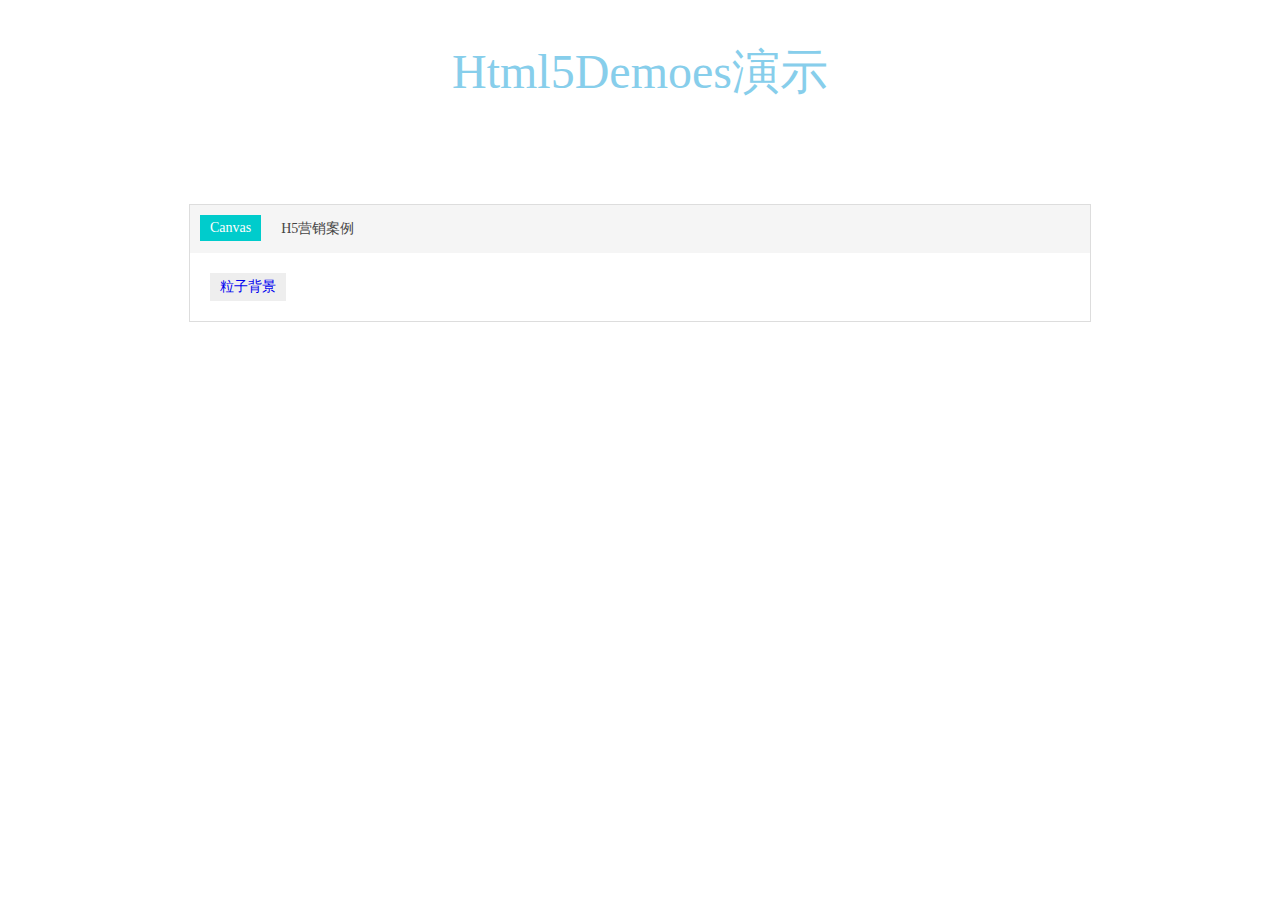
<file: index.html>
<!DOCTYPE html>
<html lang="en">
<head>
    <meta charset="UTF-8">
    <meta name="viewport" content="width=device-width, initial-scale=1.0">
    <title>Html5Demoes</title>
    <link rel="stylesheet" href="./css/reset.css">
    <link rel="stylesheet" href="./css/index.css">
    <script src="./js/jquery-1.12.4.min.js"></script>
    <script src="./js/index.js"></script>
</head>
<body>
    <h1>Html5Demoes演示</h1>
    <div class="tab">
        <ul class="tabNav">
            <li class="active"><a href="javascript:;">Canvas</a></li>
            <li class=""><a href="javascript:;">H5营销案例</a></li>
        </ul>
    
        <div class="tabCnt">
            <ul class="tabPane active">
                <li class="active"><a href="./particle/index.html">粒子背景</a></li>
            </ul>
            
            <ul class="tabPane">
                <li class="active"><a>圣诞节</a></li>
            </ul>
            
        </div>
    </div>
</body>
</html>
</file>
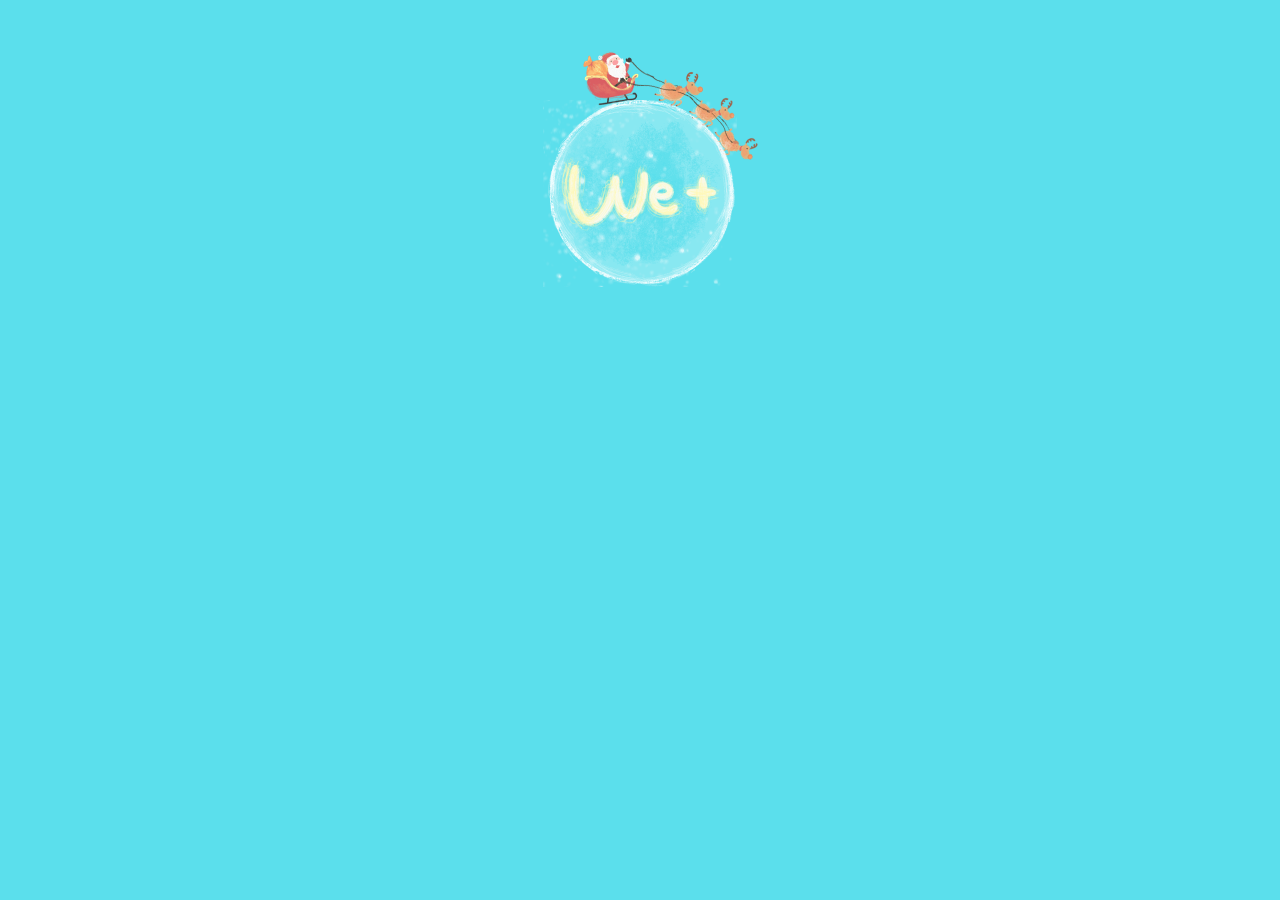
<file: merry_christmas/index.html>
<!DOCTYPE html>
<html lang="en">

<head>
    <meta charset="UTF-8">
    <meta name="viewport" content="width=device-width, initial-scale=1.0">
    <title>merry_christmas</title>
    <script>
        var targateW = 320;
        var scale = document.documentElement.clientWidth / targateW;
        var metaNode = document.querySelector('meta[name=viewport]');
        metaNode.setAttribute('content', 'initial-scale=' + scale + ',user-scalable=no');
    </script>
    <link rel="stylesheet" href="../css/reset.css">
    <link rel="stylesheet" href="./css/main.css">
    <link rel="stylesheet" href="../css/pageSlider.css">
    <script src="../js/zepto.min.js"></script>
    <script src="../js/pageSlider.min.js"></script>
</head>

<body>
        <div class="page_loading">
            <img id="loading_bar" src="./img/1447917863853.png" />
            <div class="logo">
                <img id="logo_o" src="./img/1447917863266.png" />
                <img id="logo_i" src="./img/1447917863678.png">
            </div>
        </div>
            <div class="section sec1">
                <span id="ele_1">嗨，星爵互动送了您一颗蛋</span>
                <span id="ele_2">打开看看？</span>
                <img id='ele_3' src="./img/1447236164878.png">
                <img id='ele_4' src="./img/1447236163426.png">
                <img id='ele_5' src="./img/1447236163664.png">
                <img id='ele_6' src="./img/1447236164309.png">
                <img id='ele_7' src="./img/1447236165202.png">
                <img id='ele_8' src="./img/1447237151527.png">
                <img id='ele_9' src="./img/1447236164292.png">
                <img id='ele_10' src="./img/1447236164654.png">
                <img id='ele_11' src="./img/1447725140161.png">
                <img id='ele_12' src="./img/1447236162836.png">
                <img id='ele_13' src="./img/1447236163745.png">
                <img id='ele_14' src="./img/1447236165144.png">
                <span class="arrow"></span>
            </div>
            <div class="section sec2">
                <div id="ele_21">
                    <p>我们请麋鹿先生为你带去各种礼物</p>
                    <p>圣诞袜里满满都是甜蜜和祝福</p>
                </div>
                <img id='ele_22' src="./img/1447236165202.png">
                <div id='ele_23'>
                    <img src="./img/1447236165202.png">
                </div>
                <div id='ele_24'>
                    <img src="./img/1447236165202.png">
                </div>
                <img id='ele_25' src="./img/1447742128258.png">
                <img id='ele_26' src="./img/1447742129513.png">
                <img id='ele_27' src="./img/1447742128393.png">
                <img id='ele_28' src="./img/1447742128454.png">
                <img id='ele_29' src="./img/1447742128721.png">
                <img id='ele_30' src="./img/1447742129757.png">
                <span class="arrow"></span>
            </div>
            <div class="section sec3">
                <img id='ele_34' src="./img/1447729334942.png" alt="">
                <img id='ele_31' src="./img/1447729905860.png" alt="">
                <img id='ele_32' src="./img/1447729334880.png" alt="">
                <img id='ele_33' src="./img/1447729335252.png" alt="">
                <p id='ele_35'>愿你的生活像圣诞树一样璀璨挺拔</p>
                <img id='ele_311' src="./img/1447729905724.png" alt="">
                <img id='ele_36' src="./img/1447729906580.png" alt="">
                <img id='ele_37' src="./img/1447730472157.png" alt="">
                <img id='ele_38' src="./img/1447729905976.png" alt="">
                <img id='ele_39' src="./img/1447730472676.png" alt="">
                <img id='ele_310' src="./img/1447729905612.png" alt="">
                <class class="arrow"></class>
            </div>
            <div class="section sec4">
                <img id='ele_41' src="./img/1447732331302.png" alt="">
                <p id='ele_42'>愿你无拘无束像姜饼人一样勇往直前</p>
                <div id='ele_46'>
                    <img src="./img/1447732331430.png">
                </div>
                <img id='ele_44' src="./img/1447732331819.png" alt="">
                <img id='ele_45' src="./img/1447732330542.png" alt="">
                <img id='ele_47' src="./img/1447732331430.png" alt="">
                <img id='ele_48' src="./img/1447732331948.png" alt="">
                <class class="arrow"></class>
            </div>
            <div class="section sec5">
                <div id="ele_51">
                    <p>愿你天天都有好胃口</p>
                    <p>一口气就能吃掉一只火鸡</p>
                </div>
                <img id='ele_52' src="./img/1447733710383.png" alt="">
                <img id='ele_53' src="./img/1447733709367.png" alt="">
                <img id='ele_54' src="./img/1447733710856.png" alt="">
                <img id='ele_55' src="./img/1447733710565.png" alt="">
                <img id='ele_56' src="./img/1447733711204.png" alt="">
                <img id='ele_57' src="./img/1447733711208.png" alt="">
                <img id='ele_58' src="./img/1447733711305.png" alt="">
                <img id='ele_59' src="./img/1447733711449.png" alt="">
                <img id='ele_510' src="./img/1447733711742.png" alt="">
                <class class="arrow"></class>
            </div>
            <div class="section sec6">
                <img id='ele_61' src="./img/1447745239612.png" alt="">
                <img id='ele_63' src="./img/1447745240254.png" alt="">
                <img id='ele_62' src="./img/1447745240216.png" alt="">
                <img id='ele_64' src="./img/1447745239720.png" alt="">
                <img id='ele_65' src="./img/1447745239794.png" alt="">
                <div id="ele_66">
                    <p>亲爱的朋友,祝愿你圣诞节快乐</p>
                    <p>永远平安幸福，事事如意！</p>
                    <p>所以，请再吃一个苹果吧！</p>
                </div>
                <div id='ele_67'>
                    <img src="./img/1447742128984.png">
                </div>
                <div id='ele_68'>
                    <img src="./img/1447742128984.png">
                </div>
                <div id='ele_69'>
                    <img src="./img/1447742128984.png">
                </div>
                <div id='ele_610'>
                    <img src="./img/1447742128984.png">
                </div>
                <div id='ele_611'>
                    <img src="./img/1447742128984.png">
                </div>
                <div id='ele_612'>
                    <img src="./img/1447742128984.png">
                </div>
                <div id='ele_613'>
                    <img src="./img/1447742128984.png">
                </div>
                <class class="arrow"></class>
            </div>
        <div class="page_indicator">
            <span id="progress_tip"></span>
            <span id="page_tip"></span>
        </div>
        <div id="musicPlayer">

        </div>
</body>
<script src="./js/main.js"></script>
</html>
</file>
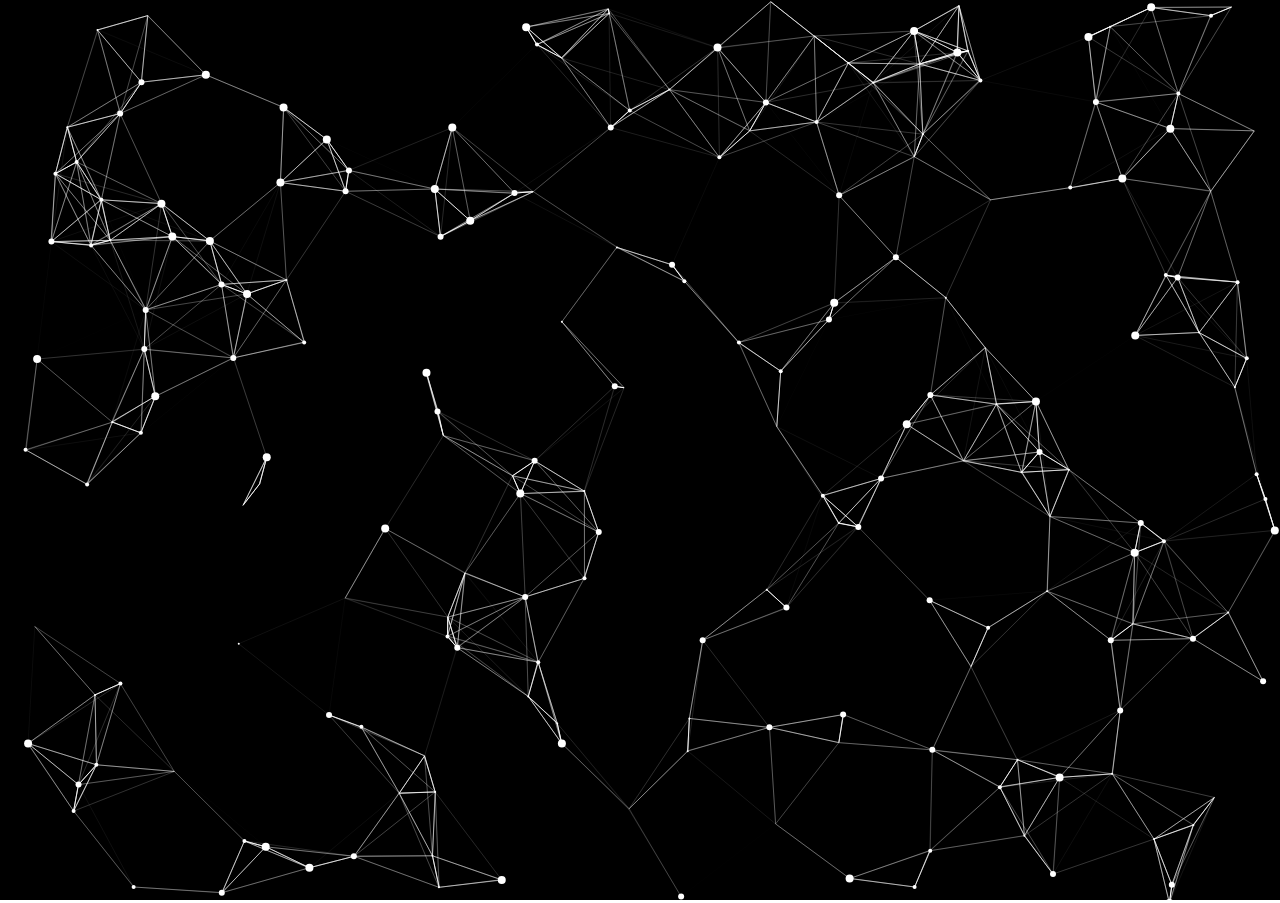
<file: particle/index.html>
<!DOCTYPE html>
<html lang="en">

<head>
    <meta charset="UTF-8">
    <meta name="viewport" content="width=device-width, initial-scale=1.0">
    <title>粒子背景特效</title>
    <link rel="stylesheet" href="../css/reset.css">
    <script src="../js/jquery-1.12.4.min.js"></script>
    <style>
        html,
        body {
            width: 100%;
            height: 100%;
        }

        canvas {
            background: black;
        }
    </style>
</head>

<body>
    <canvas width="100%" height="100%"></canvas>
</body>

</html>
<script>
    $(function () {
        var timer = null;
        var $canvas = $('canvas');
        var width;
        var height;
        var mouseX = -1;
        var mouseY = -1;
        var pointArry = [];
        var zoom;//页面的缩放比
        mainBgFullScreen();
        window.addEventListener('resize', function () {
            if (timer) {
                window.cancelAnimationFrame(timer);
            }
            mainBgFullScreen();
        });
        //初始化canvas全屏
        function mainBgFullScreen() {
            width = $(':root').width();
            height = $(':root').height();
            zoom = getZoom();
            $canvas.attr('width', width);
            $canvas.attr('height', height);
            pointArry.splice(0, pointArry.length);
            //开始先放200个点
            for (var i = 0; i < ~~(200 * zoom); i++) {
                pointArry.push(creatPoint());
            }
            //绘制canvas
            if ($canvas[0].getContext) {
                var ctx = $canvas[0].getContext('2d');
                ctx.fillStyle = '#ffffff';
                ctx.strokeStyle = 'rgba(255,255,255,0)';
                ctx.lineWidth = 1 * zoom;
                drawCanvas(ctx);
            }
            $canvas.on('mousemove', function (ev) {
                ev = ev || event;
                mouseX = ev.offsetX;
                mouseY = ev.offsetY;
            });
        }
        //随机生成一个点
        function creatPoint() {
            var xsKew = (Math.random() - 0.5) * zoom;//x轴偏移量
            var ysKew = (Math.random() - 0.5) * zoom;//y轴偏移量
            var r = ~~(Math.random() * 5 * zoom);
            var x = ~~(Math.random() * (width - r)) + 2 * r;
            var y = ~~(Math.random() * (height - r)) + 2 * r;
            var point = {
                x: x,
                y: y,
                xsKew: xsKew,
                ysKew: ysKew,
                r: r
            }
            return point;
        }


        //绘制canvas
        function drawCanvas(ctx) {
            ctx.clearRect(0, 0, $canvas.width(), $canvas.height());
            $.each(pointArry, function (index) {
                var i = index;
                ctx.beginPath();
                this.x += this.xsKew;
                this.y += this.ysKew;
                //处理边缘碰撞
                if (this.x <= this.r || this.x >= $canvas.width() - this.r) {
                    this.xsKew = -this.xsKew;
                    this.x = this.x + this.xsKew;
                }
                if (this.y <= this.r || this.y >= $canvas.height() - this.r) {
                    this.ysKew = -this.ysKew;
                    this.y = this.y + this.ysKew;
                }
                //绘制点
                ctx.arc(this.x, this.y, this.r, 0, 2 * Math.PI);
                ctx.fill();
                $.each(pointArry, function (index) {
                    if (index != i) {
                        drawLine(ctx, pointArry[i].x, pointArry[i].y, this.x, this.y);
                    }
                });
                if (mouseX > 0 && mouseY > 0) {
                    drawLine(ctx, mouseX, mouseY, this.x, this.y);
                }
            });
            if (window.requestAnimationFrame) timer = window.requestAnimationFrame(drawCanvas.bind(this, ctx));
            else if (window.msRequestAnimationFrame) timer = window.msRequestAnimationFrame(drawCanvas.bind(this, ctx));
            else if (window.mozRequestAnimationFrame) timer = window.mozRequestAnimationFrame(drawCanvas.bind(this, ctx));
            else if (window.webkitRequestAnimationFrame) timer = window.webkitRequestAnimationFrame(drawCanvas.bind(this, ctx));
        }
        //画线
        function drawLine(ctx, p1x, p1y, p2x, p2y) {
            var xDistance = Math.abs(p1x - p2x);//计算两点间的x距离
            var yDistance = Math.abs(p1y - p2y);//计算两点间的y距离
            var distance = Math.sqrt(xDistance * xDistance + yDistance * yDistance);
            if (distance <= 120) {
                ctx.fillStyle = '#ffffff';//解决窗口缩放时圆点变黑
                ctx.strokeStyle = 'rgba(255,255,255,' + (1 - distance / 120) + ')';
                ctx.save();
                ctx.beginPath();
                ctx.moveTo(p1x, p1y);
                ctx.lineTo(p2x, p2y);
                ctx.stroke();
                ctx.restore();
            }
        }
        //获取页面被缩放的比例
        function getZoom() {
            var zoom
            zoom = window.innerWidth/ window.screen.width
            console.log(zoom);
            return zoom;
        }
    })
</script>
</file>
<file: css/index.css>
body { font: 14px "Microsoft Yahei"; overflow-x: hidden;}
h1 { width: 900px; margin: 40px auto 100px; font: 48px "Microsoft Yahei"; text-align: center; font-weight: 500;color: skyblue}
.tab { width: 900px; margin: 0 auto; border: 1px solid #ddd;}
.tabNav { padding-bottom: 10px; overflow: hidden; zoom: 1; background-color: #f5f5f5;}
.tabNav li { float: left; margin: 10px 0 0 10px; display: inline;}
.tabNav a { float: left; padding: 5px 10px; color: #444; text-decoration: none;}
.tabNav .active a { color: #fff; background-color: #0cc;}

.tabPane { display: none; overflow: hidden; zoom: 1;}
.tabCnt .active { display: block;}
.tabCnt { padding: 10px 20px 20px;}
.tabPane li { float: left; margin: 10px 10px 0 0; padding: 5px 10px; background-color: #eee; cursor: pointer;}
.tabPane .active { color: #0cc;}
</file>
<file: merry_christmas/css/main.css>
html,
body {
  width: 100%;
  height: 100%;
  overflow: hidden;
}
html .page_loading,
body .page_loading {
  display: block;
  position: absolute;
  top: 0;
  left: 0;
  width: 100%;
  height: 100%;
  background-color: #5BDFEC;
}
html .page_loading .logo,
body .page_loading .logo {
  position: absolute;
  top: 100px;
  left: 0;
  right: 0;
  margin: auto;
  width: 194px;
  height: 187px;
  background-image: url('../img/1447917863188.png');
  background-position: center center;
}
html .page_loading .logo #logo_o,
body .page_loading .logo #logo_o {
  position: absolute;
  top: 0;
  left: 0;
  width: 100%;
  height: 100%;
}
html .page_loading .logo #logo_i,
body .page_loading .logo #logo_i {
  position: absolute;
  top: 0;
  left: 0;
  right: 0;
  bottom: 0;
  margin: auto;
  width: 159px;
  height: 74px;
}
html .page_loading #loading_bar,
body .page_loading #loading_bar {
  position: absolute;
  top: 31px;
  left: 0;
  right: 0;
  margin: auto;
  width: 320px;
  height: 320px;
  animation: rotate 2s linear 0s infinite both;
}
html .sec1,
body .sec1 {
  background-color: #10C4BF;
}
html .sec1 #ele_1,
body .sec1 #ele_1 {
  position: absolute;
  top: 45px;
  left: 0;
  right: 0;
  font-size: 15px;
  color: #fff;
  margin: auto;
  text-align: center;
}
html .sec1 #ele_2,
body .sec1 #ele_2 {
  position: absolute;
  top: 75px;
  left: 0;
  right: 0;
  font-size: 15px;
  color: #fff;
  margin: auto;
  text-align: center;
}
html .sec1 #ele_3,
body .sec1 #ele_3 {
  position: absolute;
  left: 0;
  top: 7px;
  width: 100%;
}
html .sec1 #ele_4,
body .sec1 #ele_4 {
  position: absolute;
  left: 122px;
  top: 134px;
  height: 27px;
}
html .sec1 #ele_5,
body .sec1 #ele_5 {
  position: absolute;
  left: 12px;
  top: 43px;
  height: 87px;
}
html .sec1 #ele_6,
body .sec1 #ele_6 {
  position: absolute;
  left: 0px;
  top: 127px;
  width: 100%;
}
html .sec1 #ele_7,
body .sec1 #ele_7 {
  position: absolute;
  left: 0;
  right: 0;
  top: 317px;
  margin: auto;
  width: 39px;
  z-index: 5;
  transform-origin: top center;
}
html .sec1 #ele_8,
body .sec1 #ele_8 {
  position: absolute;
  left: 0;
  right: 0;
  top: 214px;
  margin: auto;
  height: 283px;
  z-index: 4;
}
html .sec1 #ele_9,
body .sec1 #ele_9 {
  position: absolute;
  left: 0;
  right: 0;
  top: 364px;
  margin: auto;
  height: 135px;
  z-index: 4;
}
html .sec1 #ele_10,
body .sec1 #ele_10 {
  position: absolute;
  left: 176px;
  top: 257px;
  width: 107px;
}
html .sec1 #ele_11,
body .sec1 #ele_11 {
  position: absolute;
  left: 19px;
  top: 277px;
  width: 128px;
}
html .sec1 #ele_12,
body .sec1 #ele_12 {
  position: absolute;
  left: 0;
  right: 0;
  top: 464px;
  margin: auto;
  height: 42px;
  z-index: 3;
}
html .sec1 #ele_13,
body .sec1 #ele_13 {
  position: absolute;
  left: 0;
  bottom: 0;
  width: 100%;
  z-index: 2;
}
html .sec1 #ele_14,
body .sec1 #ele_14 {
  position: absolute;
  left: 0;
  top: 382px;
  width: 100%;
}
html .sec2,
body .sec2 {
  background-color: #07DBE0;
}
html .sec2 #ele_21,
body .sec2 #ele_21 {
  position: absolute;
  top: 343px;
  width: 100%;
  font-size: 14px;
  color: #fff;
  text-align: center;
  line-height: 26px;
}
html .sec2 #ele_22,
body .sec2 #ele_22 {
  position: absolute;
  top: 215px;
  left: 116px;
  width: 36px;
  transform-origin: top center;
  animation: swing 1s ease 0s 3 both;
  z-index: 2;
}
html .sec2 #ele_23,
body .sec2 #ele_23 {
  position: absolute;
  top: 145px;
  left: 260px;
  width: 36px;
  transform-origin: top center;
  animation: swing 1s ease 0s 3 both;
  z-index: 2;
}
html .sec2 #ele_23 img,
body .sec2 #ele_23 img {
  width: 36px;
  transform: rotate(333.263deg) translateZ(0px);
}
html .sec2 #ele_24,
body .sec2 #ele_24 {
  position: absolute;
  top: 40px;
  left: 100px;
  width: 36px;
  transform-origin: top center;
  animation: swing 1s ease 0s 3 both;
  z-index: 2;
}
html .sec2 #ele_24 img,
body .sec2 #ele_24 img {
  width: 36px;
  transform: rotate(27.6585deg) translateZ(0px);
}
html .sec2 #ele_25,
body .sec2 #ele_25 {
  position: absolute;
  top: 36px;
  left: 5px;
  z-index: 4;
  height: 304px;
  z-index: 3;
}
html .sec2 #ele_26,
body .sec2 #ele_26 {
  position: absolute;
  top: 96px;
  left: 82px;
  width: 41px;
  z-index: 2;
}
html .sec2 #ele_27,
body .sec2 #ele_27 {
  position: absolute;
  top: 155px;
  left: 223px;
  width: 35px;
  z-index: 2;
}
html .sec2 #ele_28,
body .sec2 #ele_28 {
  position: absolute;
  top: 27px;
  left: 150px;
  width: 73px;
  z-index: 1;
}
html .sec2 #ele_29,
body .sec2 #ele_29 {
  position: absolute;
  left: 0px;
  top: 20px;
  width: 320px;
  height: 232px;
  display: block;
}
html .sec2 #ele_30,
body .sec2 #ele_30 {
  position: absolute;
  left: 0;
  right: 0;
  margin: auto;
  bottom: 0px;
  width: 204px;
  height: 130px;
  z-index: 11;
}
html .sec3 #ele_31,
body .sec3 #ele_31 {
  position: absolute;
  left: 0;
  right: 0;
  margin: auto;
  width: 310px;
  height: 420px;
}
html .sec3 #ele_32,
body .sec3 #ele_32 {
  position: absolute;
  left: 0px;
  right: 0;
  margin: auto;
  width: 320px;
  height: 550px;
  animation: fadeInUp 1s ease 0.3s 1 both;
}
html .sec3 #ele_33,
body .sec3 #ele_33 {
  position: absolute;
  left: 0px;
  right: 0;
  margin: auto;
  width: 320px;
  height: 550px;
}
html .sec3 #ele_34,
body .sec3 #ele_34 {
  position: absolute;
  left: 0px;
  right: 0;
  margin: auto;
  width: 320px;
  height: 550px;
}
html .sec3 #ele_35,
body .sec3 #ele_35 {
  position: absolute;
  left: 0;
  right: 0;
  margin: auto;
  top: 52px;
  width: 261px;
  height: 48px;
  font-size: 15px;
  text-align: center;
  color: #fff;
}
html .sec3 #ele_36,
body .sec3 #ele_36 {
  position: absolute;
  left: 0px;
  right: 0;
  margin: auto;
  top: 67px;
  width: 217px;
  height: 360px;
}
html .sec3 #ele_37,
body .sec3 #ele_37 {
  position: absolute;
  left: 0px;
  right: 0;
  margin: auto;
  top: 102px;
  width: 262px;
}
html .sec3 #ele_38,
body .sec3 #ele_38 {
  position: absolute;
  left: 79px;
  right: 0;
  top: 79px;
  width: 187.5px;
}
html .sec3 #ele_39,
body .sec3 #ele_39 {
  position: absolute;
  left: 72px;
  right: 0;
  top: 135px;
  width: 205px;
}
html .sec3 #ele_310,
body .sec3 #ele_310 {
  position: absolute;
  left: 0px;
  right: 0;
  margin: auto;
  top: 81px;
  width: 36px;
  height: 35px;
  animation: rotate 4s ease 0s 5 both;
}
html .sec3 #ele_311,
body .sec3 #ele_311 {
  position: absolute;
  left: 51px;
  right: 0;
  top: 93px;
  width: 239px;
}
html .sec4,
body .sec4 {
  background-color: #15BFBF;
}
html .sec4 #ele_41,
body .sec4 #ele_41 {
  position: absolute;
  left: 0px;
  right: 0;
  top: 6px;
  margin: auto;
  width: 320px;
  height: 350px;
  animation: flash 4s linear 0s infinite both;
}
html .sec4 #ele_42,
body .sec4 #ele_42 {
  position: absolute;
  left: 0px;
  right: 0;
  margin: auto;
  top: 42px;
  width: 261px;
  font-size: 14px;
  color: #fff;
  text-align: center;
  animation: fadeIn 1s ease 1s 1 both;
}
html .sec4 #ele_43,
body .sec4 #ele_43 {
  position: absolute;
  left: 186px;
  top: 274px;
  width: 119px;
  animation: rubberBand 1s ease 0s 1 both;
}
html .sec4 #ele_44,
body .sec4 #ele_44 {
  position: absolute;
  left: 0px;
  right: 0;
  margin: auto;
  bottom: 0;
  width: 100%;
  animation: fadeInDown 1s ease 0.3s 1 both;
}
html .sec4 #ele_45,
body .sec4 #ele_45 {
  position: absolute;
  left: 127px;
  bottom: 0;
  width: 133px;
  animation: fadeIn 1s ease 2.5s 1 both;
}
html .sec4 #ele_46,
body .sec4 #ele_46 {
  position: absolute;
  left: 200px;
  top: 192px;
  width: 78px;
  animation: fadeInDown 1s ease 2.3s 1 both;
}
html .sec4 #ele_46 img,
body .sec4 #ele_46 img {
  width: 100%;
  transform: rotate(328.543deg);
}
html .sec4 #ele_47,
body .sec4 #ele_47 {
  position: absolute;
  left: -55px;
  top: 127px;
  width: 252px;
  animation: zoomIn 1s ease 3.5s 1 both;
}
html .sec4 #ele_48,
body .sec4 #ele_48 {
  position: absolute;
  left: 145px;
  top: 258px;
  width: 39px;
  animation: bounceIn 1s ease 4s 1 both;
}
html .sec5,
body .sec5 {
  background-color: #00E4ED;
}
html .sec5 #ele_51,
body .sec5 #ele_51 {
  position: absolute;
  left: 0;
  right: 0;
  margin: auto;
  top: 42px;
  width: 261px;
  height: 78px;
  animation: fadeIn 1s ease 1s 1 both;
}
html .sec5 #ele_51 p,
body .sec5 #ele_51 p {
  text-align: center;
  font-size: 16px;
  color: #fff;
  line-height: 23px;
}
html .sec5 #ele_52,
body .sec5 #ele_52 {
  position: absolute;
  bottom: 0;
  width: 100%;
  animation: fadeInDown 1s ease 0.3s 1 both;
}
html .sec5 #ele_53,
body .sec5 #ele_53 {
  position: absolute;
  left: 0;
  right: 0;
  margin: auto;
  top: 283px;
  width: 283px;
  animation: bounceIn 1s ease 0.8s 1 both;
}
html .sec5 #ele_54,
body .sec5 #ele_54 {
  position: absolute;
  left: 0;
  right: 0;
  margin: auto;
  top: 170px;
  width: 223px;
  animation: fadeOut 0.1s ease 0s 1 both;
}
html .sec5 #ele_55,
body .sec5 #ele_55 {
  position: absolute;
  left: 0;
  right: 0;
  margin: auto;
  top: 125px;
  width: 304px;
  animation: moveOutUp 1s ease 0s 1 both;
}
html .sec5 #ele_56,
body .sec5 #ele_56 {
  position: absolute;
  left: 0;
  right: 0;
  margin: auto;
  top: 240px;
  width: 223px;
  animation: bounceIn 1s ease 5.7s 1 both;
}
html .sec5 #ele_57,
body .sec5 #ele_57 {
  position: absolute;
  left: 0;
  right: 0;
  margin: auto;
  top: 136px;
  height: 102px;
  animation: fadeIn 1s ease 5.3s 1 both;
}
html .sec5 #ele_58,
body .sec5 #ele_58 {
  position: absolute;
  left: 39px;
  top: 355px;
  width: 21px;
  animation: fadeInLeft 1s ease 5.1s 1 both;
}
html .sec5 #ele_59,
body .sec5 #ele_59 {
  position: absolute;
  right: 39px;
  top: 355px;
  width: 32px;
  animation: fadeInRight 1s ease 5.1s 1 both;
}
html .sec5 #ele_510,
body .sec5 #ele_510 {
  position: absolute;
  left: 0;
  right: 0;
  margin: auto;
  top: 121px;
  height: 115px;
  animation: pulse 1s linear 0s infinite both;
}
html .sec6,
body .sec6 {
  background-color: #09CED4;
}
html .sec6 #ele_61,
body .sec6 #ele_61 {
  position: absolute;
  left: 0px;
  bottom: 0;
  width: 100%;
  animation: fadeInDown 1s ease 0.3s 1 both;
}
html .sec6 #ele_62,
body .sec6 #ele_62 {
  position: absolute;
  left: 0px;
  bottom: 0;
  width: 100%;
  animation: fadeIn 1s ease 0.9s 1 both;
}
html .sec6 #ele_63,
body .sec6 #ele_63 {
  position: absolute;
  left: 0;
  right: 0;
  margin: auto;
  top: 158px;
  width: 109px;
  animation: bounceIn 1s ease 1.3s 1 both;
}
html .sec6 #ele_64,
body .sec6 #ele_64 {
  position: absolute;
  left: 0;
  right: 0;
  margin: auto;
  top: 279px;
  height: 53px;
  animation: bounceIn 1s ease 1.3s 1 both;
}
html .sec6 #ele_65,
body .sec6 #ele_65 {
  position: absolute;
  left: 0;
  right: 0;
  margin: auto;
  top: 346px;
  width: 100%;
  animation: fadeIn 1s ease 2s 1 both;
}
html .sec6 #ele_66,
body .sec6 #ele_66 {
  position: absolute;
  left: 0;
  right: 0;
  margin: auto;
  top: 42px;
  width: 261px;
  height: 78px;
  animation: fadeIn 1s ease 1s 1 both;
}
html .sec6 #ele_66 p,
body .sec6 #ele_66 p {
  text-align: center;
  font-size: 16px;
  color: #fff;
  line-height: 23px;
}
html .sec6 #ele_67,
body .sec6 #ele_67 {
  position: absolute;
  left: 261px;
  top: 189px;
  width: 32px;
  height: 32px;
  animation: fadeInUp 1s ease 2.1s 1 both;
}
html .sec6 #ele_67 img,
body .sec6 #ele_67 img {
  width: 100%;
  transform: rotate(83.8445deg) translateZ(0px);
}
html .sec6 #ele_68,
body .sec6 #ele_68 {
  position: absolute;
  left: 12px;
  top: 235px;
  width: 44px;
  height: 44px;
  animation: fadeInUp 1s ease 2s 1 both;
}
html .sec6 #ele_68 img,
body .sec6 #ele_68 img {
  width: 100%;
}
html .sec6 #ele_69,
body .sec6 #ele_69 {
  position: absolute;
  right: 12px;
  top: 246px;
  width: 18px;
  height: 18px;
  animation: fadeInUp 1s ease 2.6s 1 both;
}
html .sec6 #ele_69 img,
body .sec6 #ele_69 img {
  width: 100%;
  transform: rotate(63.7039deg) translateZ(0px);
}
html .sec6 #ele_610,
body .sec6 #ele_610 {
  position: absolute;
  left: 220px;
  top: 232px;
  width: 23px;
  height: 23px;
  animation: fadeInUp 1s ease 2.6s 1 both;
}
html .sec6 #ele_610 img,
body .sec6 #ele_610 img {
  width: 100%;
  transform: rotate(63.7039deg) translateZ(0px);
}
html .sec6 #ele_611,
body .sec6 #ele_611 {
  position: absolute;
  left: 68px;
  top: 228px;
  width: 23px;
  height: 23px;
  animation: fadeInUp 1s ease 2.2s 1 both;
}
html .sec6 #ele_611 img,
body .sec6 #ele_611 img {
  width: 100%;
  transform: rotate(63.7039deg) translateZ(0px);
}
html .sec6 #ele_612,
body .sec6 #ele_612 {
  position: absolute;
  left: 31px;
  top: 170px;
  width: 30px;
  height: 30px;
  animation: fadeInUp 1s ease 2.3s 1 both;
}
html .sec6 #ele_612 img,
body .sec6 #ele_612 img {
  width: 100%;
  transform: rotate(135.434deg) translateZ(0px);
}
html .sec6 #ele_613,
body .sec6 #ele_613 {
  position: absolute;
  left: 239px;
  top: 282px;
  width: 35px;
  height: 35px;
  animation: fadeInUp 1s ease 2.4s 1 both;
}
html .sec6 #ele_613 img,
body .sec6 #ele_613 img {
  width: 100%;
  transform: rotate(303.665deg) translateZ(0px);
}
@keyframes rotate {
  0% {
    transform: rotate(0);
  }
  100% {
    transform: rotate(1turn);
  }
}
@keyframes ani_arrow {
  0%,
  30% {
    opacity: 0;
    transform: translate(0, 10px);
  }
  60% {
    opacity: 1;
    transform: translate(0, 0);
  }
  100% {
    opacity: 0;
    transform: translate(0, -8px);
  }
}
@keyframes fadeIn {
  0% {
    opacity: 0;
  }
  100% {
    opacity: 1;
  }
}
@keyframes fadeOut {
  0% {
    opacity: 1;
  }
  99% {
    opacity: 0;
    -webkit-transform: translate3d(0, 0, 0);
    transform: translate3d(0, 0, 0);
  }
  100% {
    opacity: 0;
    -webkit-transform: translate3d(-1000px, 0, 0);
    transform: translate3d(-1000px, 0, 0);
  }
}
@keyframes flash {
  0%,
  100%,
  50% {
    opacity: 1;
  }
  25%,
  75% {
    opacity: 0;
  }
}
@keyframes bounceIn {
  0%,
  100%,
  20%,
  40%,
  60%,
  80% {
    -webkit-transition-timing-function: cubic-bezier(0.215, 0.61, 0.355, 1);
    transition-timing-function: cubic-bezier(0.215, 0.61, 0.355, 1);
  }
  0% {
    opacity: 0;
    -webkit-transform: scale3d(0.3, 0.3, 0.3);
    transform: scale3d(0.3, 0.3, 0.3);
  }
  20% {
    -webkit-transform: scale3d(1.1, 1.1, 1.1);
    transform: scale3d(1.1, 1.1, 1.1);
  }
  40% {
    -webkit-transform: scale3d(0.9, 0.9, 0.9);
    transform: scale3d(0.9, 0.9, 0.9);
  }
  60% {
    opacity: 1;
    -webkit-transform: scale3d(1.03, 1.03, 1.03);
    transform: scale3d(1.03, 1.03, 1.03);
  }
  80% {
    -webkit-transform: scale3d(0.97, 0.97, 0.97);
    transform: scale3d(0.97, 0.97, 0.97);
  }
  100% {
    opacity: 1;
    -webkit-transform: scale3d(1, 1, 1);
    transform: scale3d(1, 1, 1);
  }
}
@keyframes swing {
  20% {
    -webkit-transform: rotate3d(0, 0, 1, 15deg);
    transform: rotate3d(0, 0, 1, 15deg);
    opacity: 1;
  }
  40% {
    -webkit-transform: rotate3d(0, 0, 1, -10deg);
    transform: rotate3d(0, 0, 1, -10deg);
    opacity: 1;
  }
  60% {
    -webkit-transform: rotate3d(0, 0, 1, 5deg);
    transform: rotate3d(0, 0, 1, 5deg);
    opacity: 1;
  }
  80% {
    -webkit-transform: rotate3d(0, 0, 1, -5deg);
    transform: rotate3d(0, 0, 1, -5deg);
    opacity: 1;
  }
  100% {
    -webkit-transform: rotate3d(0, 0, 1, 0deg);
    transform: rotate3d(0, 0, 1, 0deg);
    opacity: 1;
  }
}
@keyframes bounce {
  0%,
  100%,
  20%,
  53%,
  80% {
    -webkit-transition-timing-function: cubic-bezier(0.215, 0.61, 0.355, 1);
    transition-timing-function: cubic-bezier(0.215, 0.61, 0.355, 1);
    -webkit-transform: translate3d(0, 0, 0);
    transform: translate3d(0, 0, 0);
    opacity: 1;
  }
  40%,
  43% {
    -webkit-transition-timing-function: cubic-bezier(0.755, 0.05, 0.855, 0.06);
    transition-timing-function: cubic-bezier(0.755, 0.05, 0.855, 0.06);
    -webkit-transform: translate3d(0, -30px, 0);
    transform: translate3d(0, -30px, 0);
  }
  70% {
    -webkit-transition-timing-function: cubic-bezier(0.755, 0.05, 0.855, 0.06);
    transition-timing-function: cubic-bezier(0.755, 0.05, 0.855, 0.06);
    -webkit-transform: translate3d(0, -15px, 0);
    transform: translate3d(0, -15px, 0);
  }
  90% {
    -webkit-transform: translate3d(0, -4px, 0);
    transform: translate3d(0, -4px, 0);
  }
}
@keyframes fadeInDown {
  0% {
    opacity: 0;
    -webkit-transform: translate3d(0, 100px, 0);
    transform: translate3d(0, 100px, 0);
  }
  100% {
    opacity: 1;
  }
}
@keyframes fadeInLeftDown {
  0% {
    opacity: 0;
    -webkit-transform: translate3d(-100px, 100px, 0);
    transform: translate3d(-100px, 100px, 0);
  }
  100% {
    opacity: 1;
  }
}
@keyframes fadeInUp {
  0% {
    opacity: 0;
    -webkit-transform: translate3d(0, -100px, 0);
    transform: translate3d(0, -100px, 0);
  }
  100% {
    opacity: 1;
    -webkit-transform: none;
    transform: none;
  }
}
@keyframes rubberBand {
  0%,
  100% {
    -webkit-transform: scale3d(1, 1, 1);
    transform: scale3d(1, 1, 1);
    opacity: 1;
  }
  30% {
    -webkit-transform: scale3d(1.25, 0.75, 1);
    transform: scale3d(1.25, 0.75, 1);
    opacity: 1;
  }
  40% {
    -webkit-transform: scale3d(0.75, 1.25, 1);
    transform: scale3d(0.75, 1.25, 1);
    opacity: 1;
  }
  50% {
    -webkit-transform: scale3d(1.15, 0.85, 1);
    transform: scale3d(1.15, 0.85, 1);
    opacity: 1;
  }
  65% {
    -webkit-transform: scale3d(0.95, 1.05, 1);
    transform: scale3d(0.95, 1.05, 1);
    opacity: 1;
  }
  75% {
    -webkit-transform: scale3d(1.05, 0.95, 1);
    transform: scale3d(1.05, 0.95, 1);
    opacity: 1;
  }
}
@keyframes zoomIn {
  0% {
    opacity: 0;
    -webkit-transform: scale3d(0.3, 0.3, 0.3);
    transform: scale3d(0.3, 0.3, 0.3);
  }
  100%,
  50% {
    opacity: 1;
  }
}
@keyframes shake {
  0%,
  100% {
    -webkit-transform: translate3d(0, 0, 0);
    transform: translate3d(0, 0, 0);
    opacity: 1;
  }
  10%,
  30%,
  50%,
  70%,
  90% {
    -webkit-transform: translate3d(-10px, 0, 0);
    transform: translate3d(-10px, 0, 0);
  }
  20%,
  40%,
  60%,
  80% {
    -webkit-transform: translate3d(10px, 0, 0);
    transform: translate3d(10px, 0, 0);
  }
}
@keyframes moveInUp {
  0% {
    opacity: 1;
    -webkit-transform: translate3d(0, -2000px, 0);
    transform: translate3d(0, -2000px, 0);
  }
  100% {
    opacity: 1;
    -webkit-transform: none;
    transform: none;
  }
}
@keyframes moveOutUp {
  0% {
    opacity: 1;
  }
  100% {
    opacity: 1;
    -webkit-transform: translate3d(0, -2000px, 0);
    transform: translate3d(0, -2000px, 0);
  }
}
@keyframes fadeInLeft {
  0% {
    opacity: 0;
    -webkit-transform: translate3d(-100px, 0, 0);
    transform: translate3d(-100px, 0, 0);
  }
  100% {
    opacity: 1;
    -webkit-transform: none;
    transform: none;
  }
}
@keyframes fadeInRight {
  0% {
    opacity: 0;
    -webkit-transform: translate3d(100px, 0, 0);
    transform: translate3d(100px, 0, 0);
  }
  100% {
    opacity: 1;
    -webkit-transform: none;
    transform: none;
  }
}
@keyframes pulse {
  0%,
  100% {
    -webkit-transform: scale3d(1, 1, 1);
    transform: scale3d(1, 1, 1);
    opacity: 1;
  }
  50% {
    -webkit-transform: scale3d(1.05, 1.05, 1.05);
    transform: scale3d(1.05, 1.05, 1.05);
    opacity: 1;
  }
}
@keyframes flipInX {
  0% {
    -webkit-transform: perspective(400px) rotateX(90deg);
    transform: perspective(400px) rotateX(90deg);
    opacity: 0;
  }
  40% {
    -webkit-transform: perspective(400px) rotateX(-10deg);
    transform: perspective(400px) rotateX(-10deg);
  }
  70% {
    -webkit-transform: perspective(400px) rotateX(10deg);
    transform: perspective(400px) rotateX(10deg);
  }
  100% {
    -webkit-transform: perspective(400px) rotateX(0);
    transform: perspective(400px) rotateX(0);
    opacity: 1;
  }
}
</file>
<file: css/pageSlider.css>
html,body{ height:100%; overflow:hidden;}
	.section{ display: none; position:absolute; top:0; left:0; width:100%; height:100%; background-color:#FCC; }
	.section.current{ display:inline-block;}
	.section.next{ display:inline-block; z-index: 2;}
	.section.prev{ display:inline-block; z-index: 2;}
</file>
